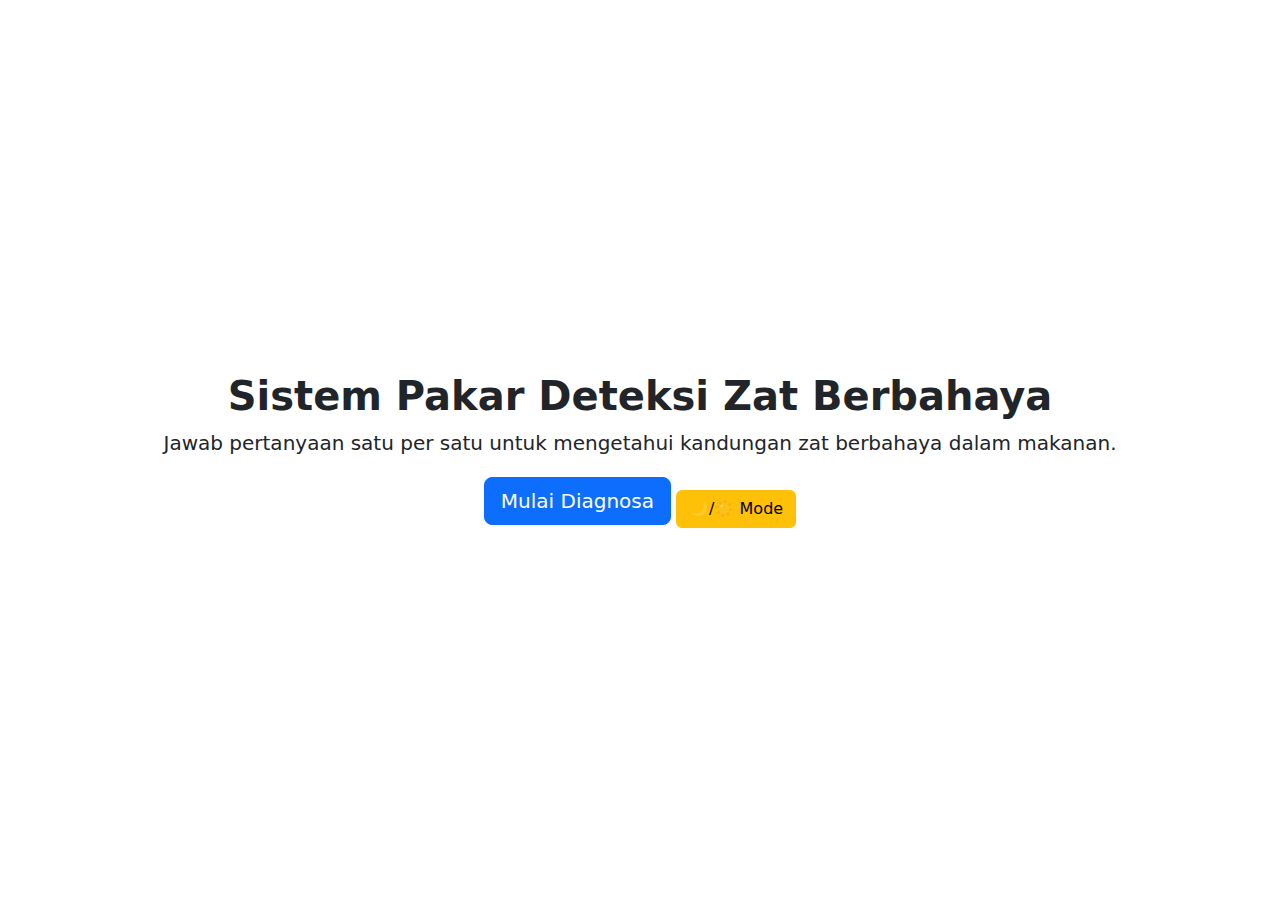
<file: index.html>
<!DOCTYPE html>
<html lang="id">
<head>
    <meta charset="UTF-8">
    <meta name="viewport" content="width=device-width, initial-scale=1.0">
    <title>Sistem Pakar Zat Berbahaya</title>
    <link rel="stylesheet" href="https://cdn.jsdelivr.net/npm/bootstrap@5.3.0/dist/css/bootstrap.min.css">
    <link rel="stylesheet" href="style.css">
    <script defer src="script.js"></script>
</head>
<body class="text-center d-flex align-items-center justify-content-center vh-100">
    <div class="container">
        <h1 class="fw-bold">Sistem Pakar Deteksi Zat Berbahaya</h1>
        <p class="lead">Jawab pertanyaan satu per satu untuk mengetahui kandungan zat berbahaya dalam makanan.</p>
        <a href="jdeteksi.html" class="btn btn-primary btn-lg">Mulai Diagnosa</a>
        <button class="btn btn-warning mt-3" onclick="toggleMode()">🌙/☀️ Mode</button>
    </div>
</body>
</html>
</file>
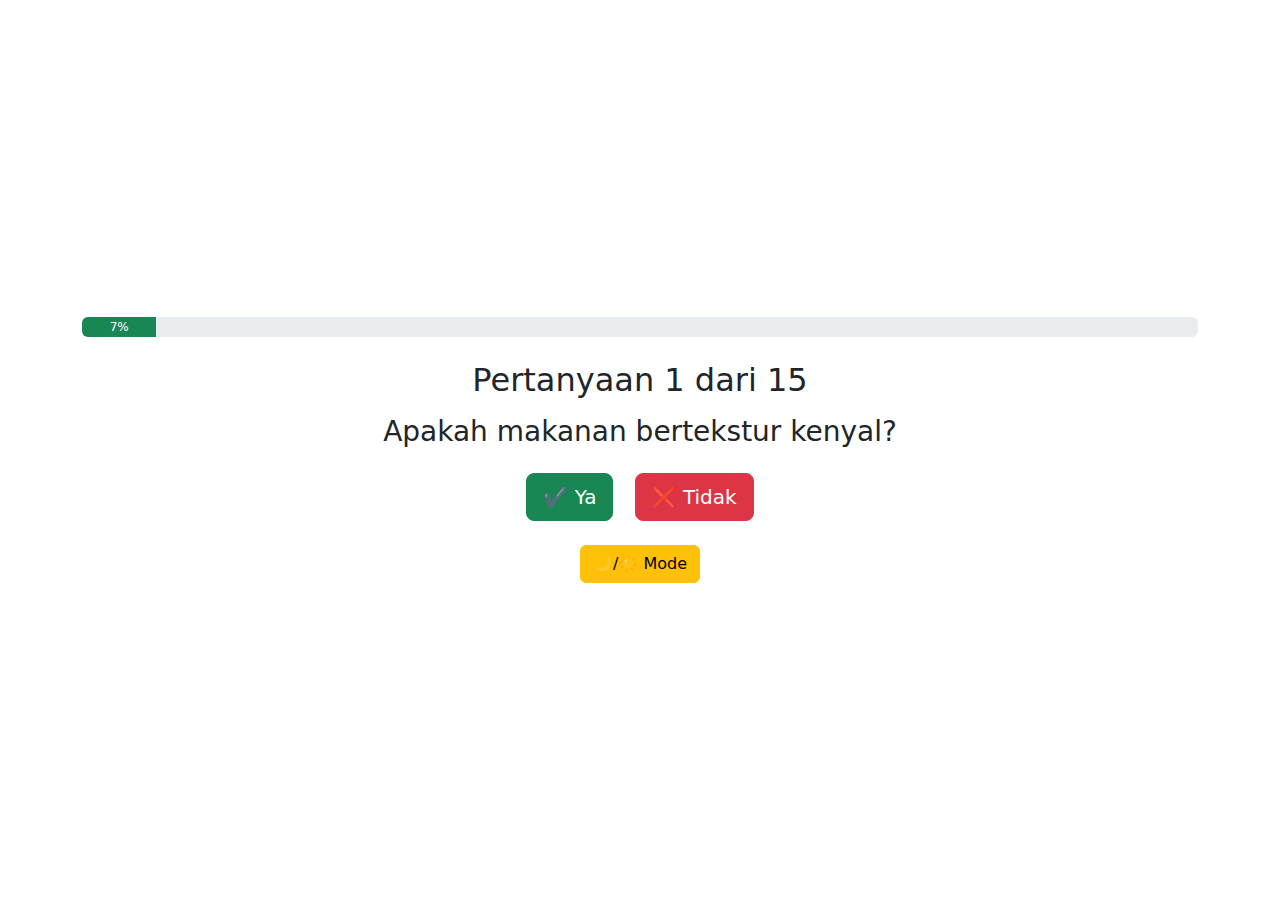
<file: jdeteksi.html>
<!DOCTYPE html>
<html lang="id">
<head>
    <meta charset="UTF-8">
    <meta name="viewport" content="width=device-width, initial-scale=1.0">
    <title>Deteksi Zat Berbahaya</title>
    <link rel="stylesheet" href="https://cdn.jsdelivr.net/npm/bootstrap@5.3.0/dist/css/bootstrap.min.css">
    <link rel="stylesheet" href="style.css">
    <script defer src="script.js"></script>
</head>
<body class="d-flex align-items-center justify-content-center vh-100">
    <div class="container text-center">
        <div class="progress" style="height: 20px;">
            <div id="progress-bar" class="progress-bar bg-success" style="width: 0%;">0%</div>
        </div>
        <h2 class="mt-4" id="progress-text">Pertanyaan 1 dari 15</h2>
        <h3 class="mt-3" id="pertanyaan"></h3>
        <div class="mt-4">
            <button class="btn btn-success btn-lg" onclick="jawab('ya')">✔️ Ya</button>
            <button class="btn btn-danger btn-lg ms-3" onclick="jawab('tidak')">❌ Tidak</button>
        </div>
        <button class="btn btn-warning mt-4" onclick="toggleMode()">🌙/☀️ Mode</button>
    </div>
</body>
</html>
</file>
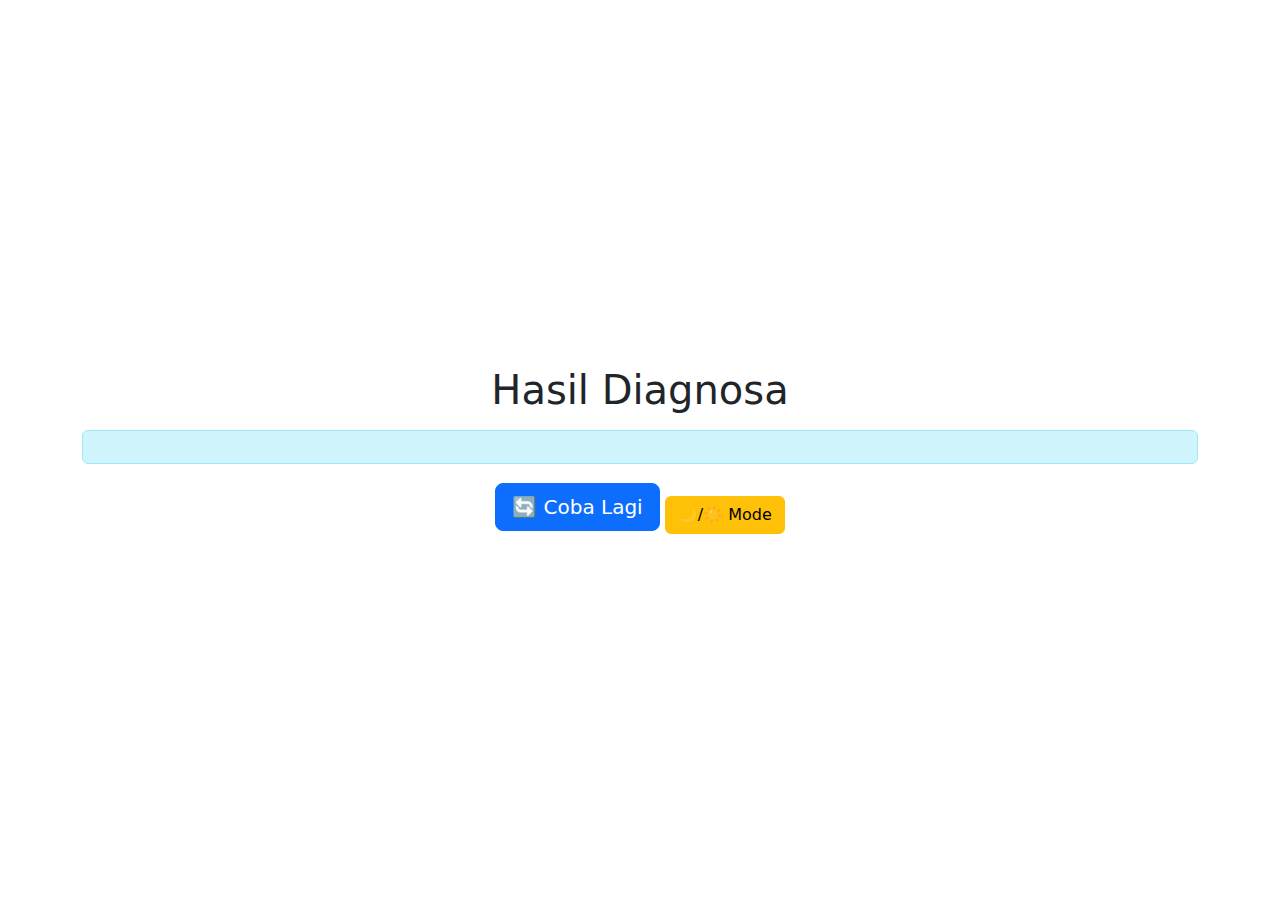
<file: jhasil.html>
<!DOCTYPE html>
<html lang="id">
<head>
    <meta charset="UTF-8">
    <meta name="viewport" content="width=device-width, initial-scale=1.0">
    <title>Hasil Diagnosa</title>
    <link rel="stylesheet" href="https://cdn.jsdelivr.net/npm/bootstrap@5.3.0/dist/css/bootstrap.min.css">
    <link rel="stylesheet" href="style.css">
    <script defer src="script.js"></script>
</head>
<body class="d-flex align-items-center justify-content-center vh-100">
    <div class="container text-center">
        <h1>Hasil Diagnosa</h1>
        <div class="alert alert-info mt-3" id="hasil"></div>
        <a href="jdeteksi.html" class="btn btn-primary btn-lg">🔄 Coba Lagi</a>
        <button class="btn btn-warning mt-3" onclick="toggleMode()">🌙/☀️ Mode</button>
    </div>
    <script>
        document.getElementById("hasil").innerText = localStorage.getItem("hasilDiagnosa");
    </script>
</body>
</html>
</file>
<file: style.css>
body {
    transition: 0.3s;
}

.dark-mode {
    background-color: #121212;
    color: #ffffff;
}

.dark-mode .btn-primary {
    background-color: #007bff;
    border-color: #007bff;
}

.dark-mode .btn-success {
    background-color: #28a745;
    border-color: #28a745;
}

.dark-mode .btn-danger {
    background-color: #dc3545;
    border-color: #dc3545;
}

.dark-mode .alert-info {
    background-color: #17a2b8;
    color: white;
}
</file>
